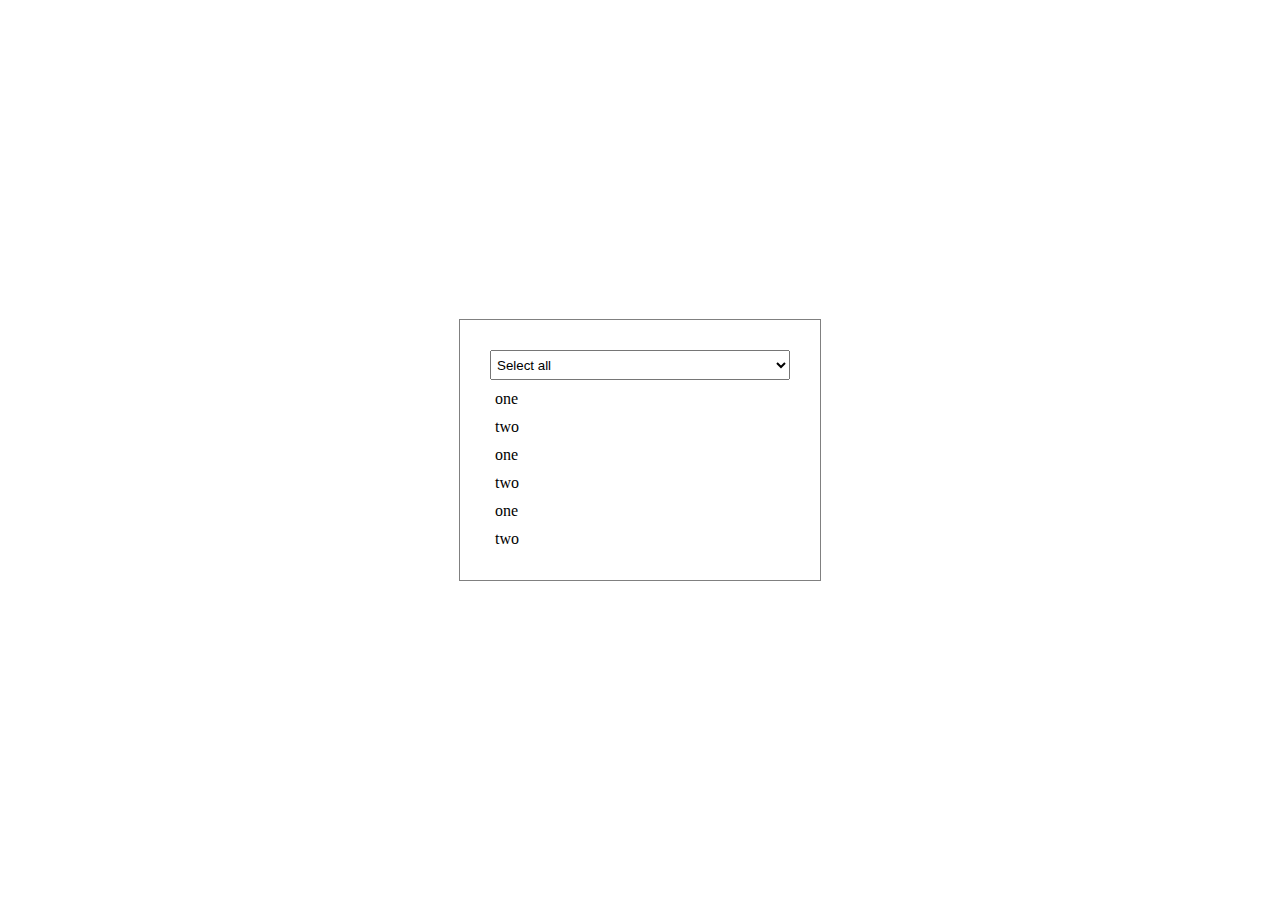
<file: index.html>
<!DOCTYPE html>
<html lang="en">

<head>
    <meta charset="UTF-8">
    <meta http-equiv="X-UA-Compatible" content="IE=edge">
    <meta name="viewport" content="width=device-width, initial-scale=1.0">
    <title>Document</title>
</head>

<body>
    <style>
        body,
        html {
            padding: 0;
            margin: 0;
            box-sizing: border-box;
        }

        .wrapper {
            height: 100vh;
            width: 100%;
            display: flex;
            justify-content: center;
            align-items: center;
        }

        .container {
            width: 300px;
            height: 200px;
            padding: 30px;
            border: 1px solid grey;
        }

        .select-list {
            width: 100%;
            height: 30px;
            padding: 2px;
        }

        .list {
            width: 100%;
            margin: 5px 0;
            padding: 0;
            list-style-type: none;
        }

        .item {
            padding: 5px;
        }

        .hidden {
            display: none;
        }
    </style>
    <div class="wrapper">
        <div class="container">
            <select class="select-list">
                <option value="all">Select all</option>
                <option value="one" class="list-option">one</option>
                <option value="two" class="list-option">two</option>
            </select>

            <ul class="list">
                <li class="item item-one">one</li>
                <li class="item item-two">two</li>
                <li class="item item-one">one</li>
                <li class="item item-two">two</li>
                <li class="item item-one">one</li>
                <li class="item item-two">two</li>
            </ul>
        </div>
    </div>
    <script>
        const select = document.querySelector('.select-list'),
            one = document.querySelectorAll('.item-one'),
            two = document.querySelectorAll('.item-two');

        select.addEventListener('input', function () {
            if (this.value === 'one') {
                one.forEach(elem => elem.classList.remove('hidden'));
                two.forEach(elem => elem.classList.add('hidden'));
            } else if (this.value === 'two') {
                one.forEach(elem => elem.classList.add('hidden'));
                two.forEach(elem => elem.classList.remove('hidden'));
            } else if (this.value = 'all') {
                one.forEach(elem => elem.classList.remove('hidden'));
                two.forEach(elem => elem.classList.remove('hidden'));
            }
        });
    </script>
</body>

</html>
</file>
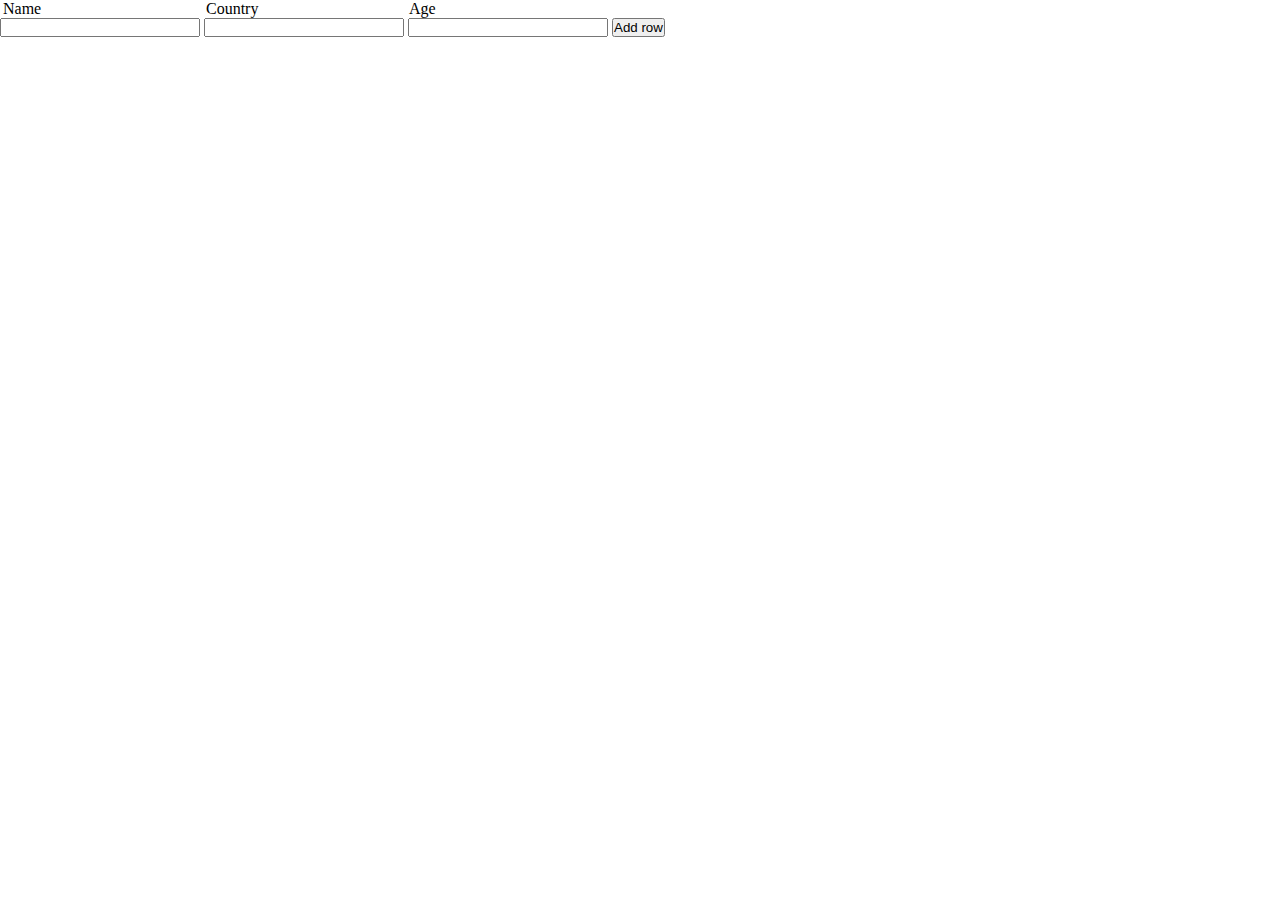
<file: addrow/index.html>
<!DOCTYPE html>
<html lang="en">

<head>
    <meta charset="UTF-8">
    <meta http-equiv="X-UA-Compatible" content="IE=edge">
    <meta name="viewport" content="width=device-width, initial-scale=1.0">
    <link rel="stylesheet" href="./style.css">
    <title>Document</title>
</head>

<body>
    <div class="wrapper">

        <div class="labels">
            <p>Name</p>
            <p>Country</p>
            <p>Age</p>
        </div>
        <div class="list"></div>

        <div class="container">
            <input type="text" class="name"  >
            <input type="text" class="country" >
            <input type="text" class="age" >
            <button class="btn" type="submit">Add row</button>
        </div>
    </div>

    <script src="./index.js"></script>
</body>

</html>
</file>
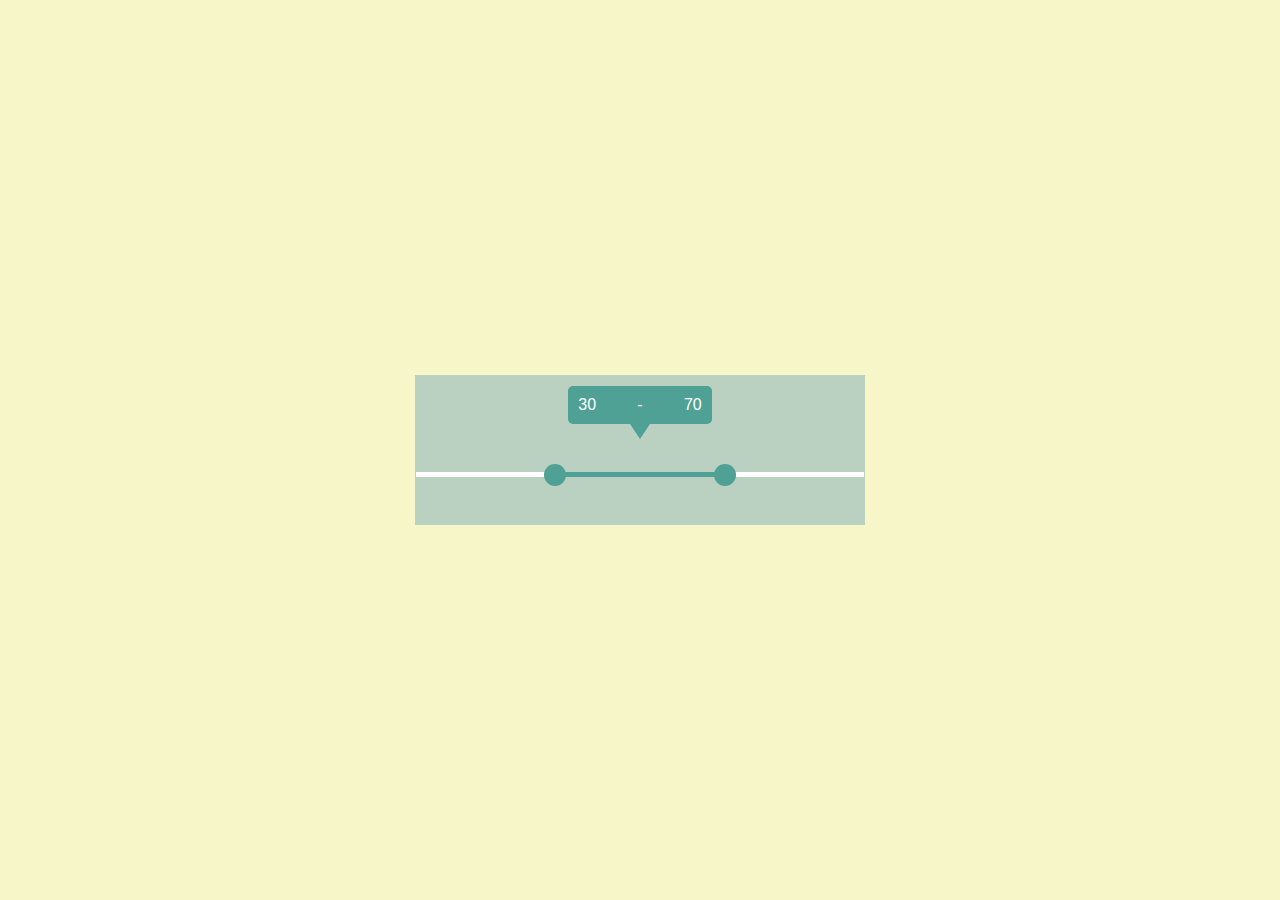
<file: double range slider/index.html>
<!DOCTYPE html>
<html lang="en">
<head>
    <meta charset="UTF-8">
    <meta http-equiv="X-UA-Compatible" content="IE=edge">
    <meta name="viewport" content="width=device-width, initial-scale=1.0">
    <link rel="stylesheet" href="./css/style.css">
    <title>Document</title>
</head>
<body>
    <div class="wrapper">
        <div class="values">
            <span class="range1">
                
            </span>
            <span>&dash;</span>
            <span class="range2">
                
            </span>
        </div>
        <div class="container">
            <div class="slider-track"></div>
            <input type="range" min="0" max="100"  value="30" id="slider-1">
            <input type="range" min="0" max="100"  value="70" id="slider-2">
        </div>
    </div>
    <script src="./settings.js"></script>
</body>
</html>
</file>
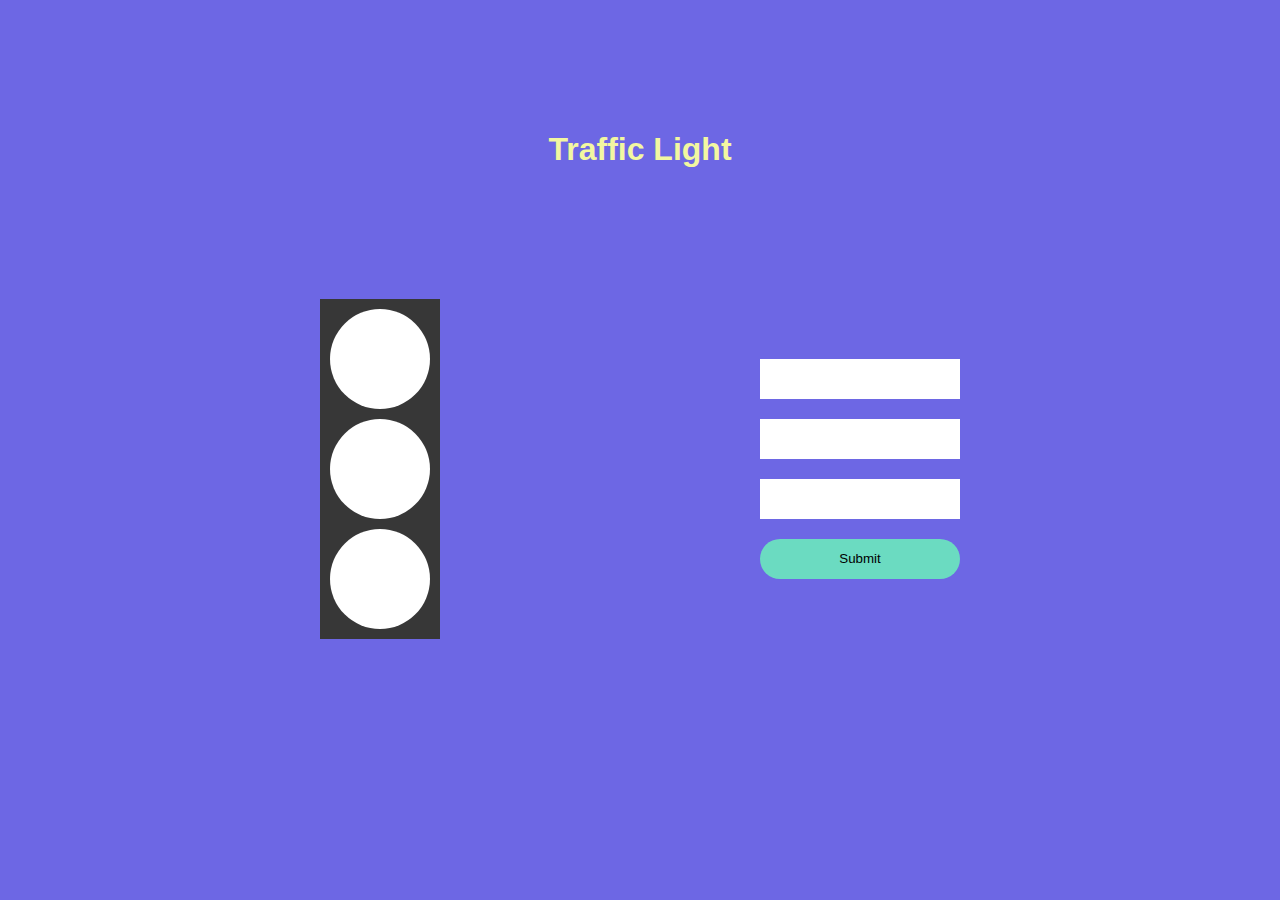
<file: traffic light/index.html>
<!DOCTYPE html>
<html lang="en">
<head>
    <meta charset="UTF-8">
    <meta http-equiv="X-UA-Compatible" content="IE=edge">
    <meta name="viewport" content="width=device-width, initial-scale=1.0">
    <link rel="stylesheet" href="./style.css">
    <title>Traffic Light</title>
</head>
<body>
        <h1>Traffic Light</h1>
    <div class="wrapper">   
        <div class="container">
            <div class="red-light light">

            </div>
            <div class="yellow-light light">

            </div>
            <div class="green-light light">

            </div>
        </div>
        <div class="input">
            <input type="number" name="number" id="redTime">
            <input type="number" name="number" id="yellowTime">
            <input type="number" name="number" id="greenTime">
            <button type="submit" class="btn">Submit</button>
        </div>
    </div>

    <script src="./index.js"></script>
</body>
</html>
</file>
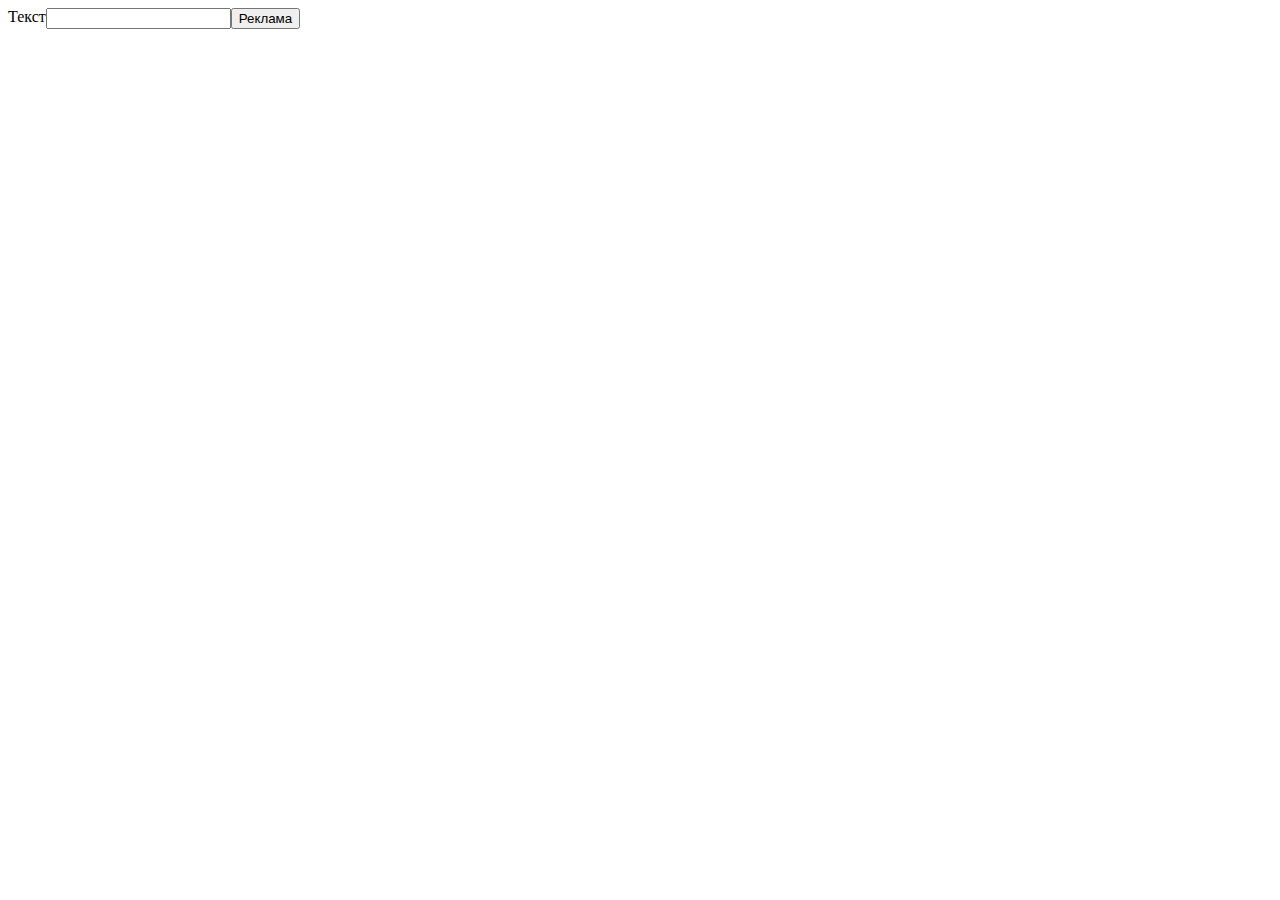
<file: new.html>
<!DOCTYPE html>
<html lang="en">

<head>
    <meta charset="UTF-8">
    <meta http-equiv="X-UA-Compatible" content="IE=edge">
    <meta name="viewport" content="width=device-width, initial-scale=1.0">
    <title>Document</title>
</head>

<body>
    <style>
        .box {
            display: flex;
        }
    </style>
    <div class="box">
        <div>Текст</div>
        <input type="text" class="input-text">
        <button type="button" class="btn">Реклама</button>
    </div>
    <marquee class="marq"></marquee>

    <span class="value"></span>

    <script>
        const inputValue = document.querySelector(".input-text");
        const btn = document.querySelector(".btn");
        const showValue = document.querySelector(".marq");
        
         function sayHello() {
            showValue.textContent = "Hello , " + inputValue.value + "!";
        }

        btn.addEventListener('click', sayHello);
    </script>
</body>

</html>
</file>
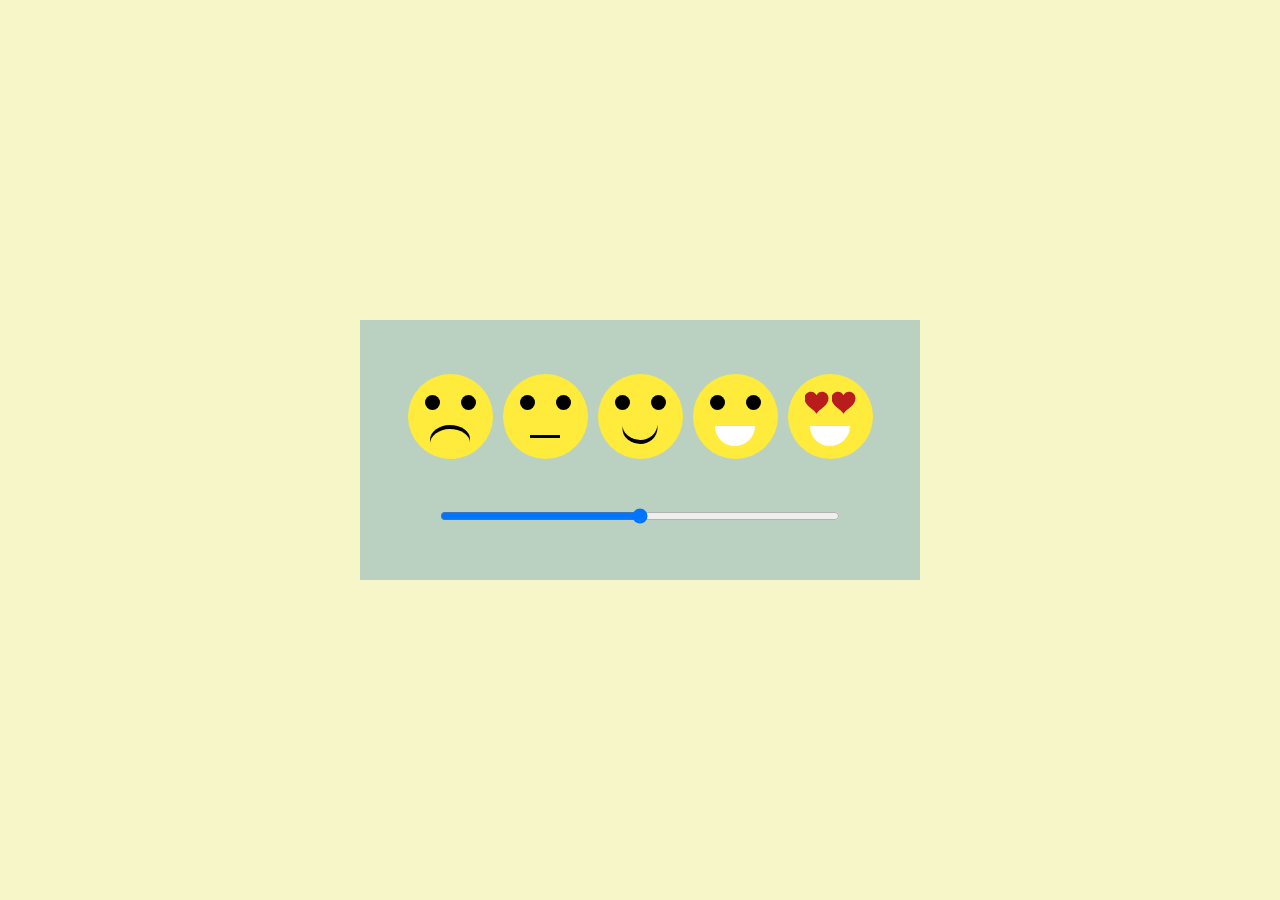
<file: emo/emoticons.html>
<!DOCTYPE html>
<html lang="en">

<head>
    <meta charset="UTF-8">
    <meta http-equiv="X-UA-Compatible" content="IE=edge">
    <meta name="viewport" content="width=device-width, initial-scale=1.0">
    <link rel="stylesheet" href="./css/style.css">
    <title>Document</title>
</head>

<body>

    <div class="wrapper">
        <div class="container">
            <div class="emoticon emoticon-1">
                <div class="eye-l"></div>
                <div class="eye-r"></div>
                <div class="mouse"></div>
            </div>
            <div class="emoticon emoticon-2">
                <div class="eye-l"></div>
                <div class="eye-r"></div>
                <div class="mouse"></div>
            </div>
            <div class="emoticon emoticon-3">
                <div class="eye-l"></div>
                <div class="eye-r"></div>
                <div class="mouse"></div>
            </div>
            <div class="emoticon emoticon-4">
                <div class="eye-l"></div>
                <div class="eye-r"></div>
                <div class="mouse"></div>
            </div>
            <div class="emoticon emoticon-5">
                <div class="eye-l"></div>
                <div class="eye-r"></div>
                <div class="mouse"></div>
            </div>
            <input type="range" name="slider" id="slider-1" min="1" max="5">
        </div>
    </div>
    <script src="./settings.js"></script>
</body>

</html>
</file>
<file: addrow/style.css>
*,
*::before,
*::after {
    padding: 0;
    margin: 0;
    box-sizing: border-box;
}
input{
    width: 200px;
}
.labels{
    display: flex;
}
.labels p{
    width: 200px;
    margin-left: 3px;
}

.border-none{
    border: none;
}
</file>
<file: double range slider/css/style.css>
*,
*::after,
*::before {
  margin: 0;
  padding: 0;
  -webkit-box-sizing: border-box;
          box-sizing: border-box;
}

body {
  background-color: #F6F6C9;
  height: 100vh;
  display: -webkit-box;
  display: -ms-flexbox;
  display: flex;
  -webkit-box-orient: vertical;
  -webkit-box-direction: normal;
      -ms-flex-direction: column;
          flex-direction: column;
  -webkit-box-pack: center;
      -ms-flex-pack: center;
          justify-content: center;
  -webkit-box-align: center;
      -ms-flex-align: center;
          align-items: center;
  font-family: "Segoe UI", Tahoma, Geneva, Verdana, sans-serif;
}

.wrapper {
  display: -webkit-box;
  display: -ms-flexbox;
  display: flex;
  -webkit-box-orient: vertical;
  -webkit-box-direction: normal;
      -ms-flex-direction: column;
          flex-direction: column;
  -webkit-box-pack: center;
      -ms-flex-pack: center;
          justify-content: center;
  background-color: #BAD1C2;
  border: 1px solid #BAD1C2;
  width: 50vmin;
}

.values {
  -ms-flex-item-align: center;
      align-self: center;
  display: -webkit-box;
  display: -ms-flexbox;
  display: flex;
  -webkit-box-pack: justify;
      -ms-flex-pack: justify;
          justify-content: space-between;
  width: 32%;
  color: #fff;
  background-color: #4FA095;
  padding: 10px;
  margin-top: 10px;
  border-radius: 5px;
  position: relative;
}
.values::after {
  content: "";
  position: absolute;
  top: 100%;
  left: 50%;
  -webkit-transform: translateX(-50%);
          transform: translateX(-50%);
  width: 0;
  height: 0;
  border-style: solid;
  border-width: 15px 10px 0 10px;
  border-color: #4FA095 transparent transparent transparent;
}

.container {
  min-height: 100px;
  width: 100%;
  position: relative;
}

input[type=range] {
  position: absolute;
  top: 0;
  bottom: 0;
  width: 100%;
  -webkit-appearance: none;
     -moz-appearance: none;
          appearance: none;
  background-color: transparent;
  margin: auto;
  top: 0;
  bottom: 0;
  pointer-events: none;
}
input[type=range]::-webkit-slider-runnable-track {
  height: 5px;
  -webkit-appearance: none;
          appearance: none;
}
input[type=range]::-moz-range-track {
  -moz-appearance: none;
       appearance: none;
  height: 5px;
}
input[type=range]::-ms-track {
  appearance: none;
  height: 5px;
}
input[type=range]::-webkit-slider-thumb {
  -webkit-appearance: none;
          appearance: none;
  height: 1.7em;
  width: 1.7em;
  background-color: #4FA095;
  border-radius: 50%;
  cursor: pointer;
  pointer-events: auto;
  margin-top: -8px;
}

.slider-track {
  width: 100%;
  height: 5px;
  background-color: #fff;
  position: absolute;
  top: 0;
  bottom: 0;
  margin: auto;
}/*# sourceMappingURL=style.css.map */
</file>
<file: traffic light/style.css>
*,
*::before,
*::after {
    padding: 0;
    margin: 0;
    box-sizing: border-box;
}

body {
    height: 100vh;
    background: #6D67E4;
    display: flex;
    flex-wrap: wrap;
    align-items: center;
}

h1 {
    margin: 0 auto;
    font-family: 'Poppins',sans-serif;
    color: #F2F7A1;
}

.wrapper {
    align-self: flex-start;
    width: 100%;
    display: flex;
    align-items: center;
    justify-content: space-evenly;
}

.container {
    background: rgb(55, 55, 55);
    padding: 10px;
}

.input {
    display: flex;
    flex-direction: column;
}
input{
    outline: none;
    border: none;
    text-align: center;
}
input::-webkit-outer-spin-button,
input::-webkit-inner-spin-button {
  -webkit-appearance: none;
  margin: 0;
}
input:focus,input:hover{
    outline: none;
    border: none;
}
.light {
    background-color: white;
    color: #fff;
    display: flex;
    align-items: center;
    justify-content: center;
    font-size: 40px;
    font-family: 'Segoe UI', Tahoma, Geneva, Verdana, sans-serif;
}

.container>div {
    width: 100px;
    height: 100px;
    border-radius: 50%;
    overflow: hidden;

}

.light+.light {
    margin-top: 10px;
}

input {
    width: 200px;
    height: 40px;
}

input+input {
    margin-top: 20px;
}

.btn {
    margin-top: 20px;
    height: 40px;
    width: 200px;
    background-color: rgb(107, 219, 193);
    border-radius: 20px;
    border: none;
}
</file>
<file: emo/css/style.css>
@charset "UTF-8";
body,
html {
  margin: 0;
  padding: 0;
  -webkit-box-sizing: border-box;
          box-sizing: border-box;
}

.wrapper {
  background-color: #F6F6C9;
  height: 100vh;
  display: -webkit-box;
  display: -ms-flexbox;
  display: flex;
  -webkit-box-pack: center;
      -ms-flex-pack: center;
          justify-content: center;
  -webkit-box-align: center;
      -ms-flex-align: center;
          align-items: center;
}

.container {
  width: 500px;
  height: 200px;
  display: -webkit-box;
  display: -ms-flexbox;
  display: flex;
  -ms-flex-wrap: wrap;
      flex-wrap: wrap;
  -webkit-box-pack: center;
      -ms-flex-pack: center;
          justify-content: center;
  -webkit-box-align: center;
      -ms-flex-align: center;
          align-items: center;
  background: #BAD1C2;
  padding: 30px;
  position: relative;
}

input[type=range] {
  width: 80%;
}

.emoticon {
  -ms-flex-preferred-size: 85px;
      flex-basis: 85px;
  height: 85px;
  border-radius: 50%;
  background-color: #ffeb3b;
}

.emoticon + .emoticon {
  margin-left: 10px;
}

.emoticon-1 {
  position: relative;
}
.emoticon-1 .eye-l {
  position: absolute;
  left: 20%;
  top: 25%;
  height: 15px;
  width: 15px;
  border-radius: 50%;
  background-color: black;
}
.emoticon-1 .eye-l::after {
  content: "";
  position: absolute;
  right: 55%;
  bottom: 80%;
  width: inherit;
  height: 10px;
  rotate: -45deg;
  background-color: #ffeb3b;
}
.emoticon-1 .eye-l::before {
  content: "";
  position: absolute;
  opacity: 0;
  right: 55%;
  bottom: -10px;
  z-index: 2;
  width: 10px;
  height: 10px;
  border-radius: 0px 50% 50% 50%;
  -webkit-transform: rotate(45deg);
          transform: rotate(45deg);
  background-color: teal;
}
.emoticon-1 .eye-r {
  position: absolute;
  right: 20%;
  top: 25%;
  height: 15px;
  width: 15px;
  border-radius: 50%;
  background-color: black;
}
.emoticon-1 .eye-r::after {
  content: "";
  position: absolute;
  left: 55%;
  bottom: 80%;
  width: inherit;
  height: 10px;
  rotate: 45deg;
  background-color: #ffeb3b;
}
.emoticon-1 .eye-r::before {
  content: "";
  position: absolute;
  opacity: 0;
  left: 55%;
  bottom: -10px;
  z-index: 2;
  width: 10px;
  height: 10px;
  border-radius: 0px 50% 50% 50%;
  -webkit-transform: rotate(45deg);
          transform: rotate(45deg);
  background-color: teal;
}
.emoticon-1 .mouse {
  position: absolute;
  bottom: 5%;
  left: 50%;
  -webkit-transform: translateX(-50%);
          transform: translateX(-50%);
  width: 40px;
  height: 30px;
  border-radius: 49% 51% 49% 51%/50% 46% 54% 50%;
  background-color: rgb(0, 0, 0);
}
.emoticon-1 .mouse::after {
  content: "";
  position: absolute;
  top: 4px;
  width: inherit;
  height: inherit;
  border-radius: 49% 51% 49% 51%/50% 46% 54% 50%;
  background-color: #ffeb3b;
}

.anim-1 {
  -webkit-animation-name: firstBlockAnim;
          animation-name: firstBlockAnim;
  -webkit-animation-duration: 4s;
          animation-duration: 4s;
}
.anim-1::after {
  -webkit-animation-name: firstBlockShadow;
          animation-name: firstBlockShadow;
  -webkit-animation-duration: 4s;
          animation-duration: 4s;
}
.anim-1 .mouse {
  -webkit-animation-name: firstMouseAnim;
          animation-name: firstMouseAnim;
  -webkit-animation-duration: 4s;
          animation-duration: 4s;
  -webkit-animation-fill-mode: forwards;
          animation-fill-mode: forwards;
}
.anim-1 .eye-r::after {
  -webkit-animation-name: firstEyeRAnim;
          animation-name: firstEyeRAnim;
  -webkit-animation-duration: 4s;
          animation-duration: 4s;
}
.anim-1 .eye-l::after {
  -webkit-animation-name: firstEyeLAnim;
          animation-name: firstEyeLAnim;
  -webkit-animation-duration: 4s;
          animation-duration: 4s;
}
.anim-1 .eye-r::before {
  -webkit-animation-name: r-teardrop;
          animation-name: r-teardrop;
  -webkit-animation-duration: 4s;
          animation-duration: 4s;
}
.anim-1 .eye-l::before {
  -webkit-animation-name: l-teardrop;
          animation-name: l-teardrop;
  -webkit-animation-duration: 4s;
          animation-duration: 4s;
}
@-webkit-keyframes firstBlockAnim {
  50% {
    -webkit-transform: translateY(-40px);
            transform: translateY(-40px);
  }
  to {
    -webkit-transform: translateY(0);
            transform: translateY(0);
  }
}
@keyframes firstBlockAnim {
  50% {
    -webkit-transform: translateY(-40px);
            transform: translateY(-40px);
  }
  to {
    -webkit-transform: translateY(0);
            transform: translateY(0);
  }
}
@-webkit-keyframes firstBlockShadow {
  50% {
    opacity: 1;
    -webkit-transform: scale(1.1);
            transform: scale(1.1);
  }
  to {
    opacity: 0;
    -webkit-transform: scale(1);
            transform: scale(1);
  }
}
@keyframes firstBlockShadow {
  50% {
    opacity: 1;
    -webkit-transform: scale(1.1);
            transform: scale(1.1);
  }
  to {
    opacity: 0;
    -webkit-transform: scale(1);
            transform: scale(1);
  }
}
@-webkit-keyframes firstMouseAnim {
  50% {
    width: 30px;
  }
  to {
    width: 40px;
  }
}
@keyframes firstMouseAnim {
  50% {
    width: 30px;
  }
  to {
    width: 40px;
  }
}
@-webkit-keyframes firstEyeRAnim {
  50% {
    -webkit-transform: translateY(4px);
            transform: translateY(4px);
  }
  to {
    -webkit-transform: translateY(0);
            transform: translateY(0);
  }
}
@keyframes firstEyeRAnim {
  50% {
    -webkit-transform: translateY(4px);
            transform: translateY(4px);
  }
  to {
    -webkit-transform: translateY(0);
            transform: translateY(0);
  }
}
@-webkit-keyframes firstEyeLAnim {
  50% {
    -webkit-transform: translateY(4px);
            transform: translateY(4px);
  }
  to {
    -webkit-transform: translateY(0);
            transform: translateY(0);
  }
}
@keyframes firstEyeLAnim {
  50% {
    -webkit-transform: translateY(4px);
            transform: translateY(4px);
  }
  to {
    -webkit-transform: translateY(0);
            transform: translateY(0);
  }
}
@-webkit-keyframes r-teardrop {
  from {
    opacity: 1;
  }
  to {
    -webkit-transform: translateY(40px);
            transform: translateY(40px);
    opacity: 0;
  }
}
@keyframes r-teardrop {
  from {
    opacity: 1;
  }
  to {
    -webkit-transform: translateY(40px);
            transform: translateY(40px);
    opacity: 0;
  }
}
@-webkit-keyframes l-teardrop {
  from {
    opacity: 1;
  }
  to {
    -webkit-transform: translateY(40px);
            transform: translateY(40px);
    opacity: 0;
  }
}
@keyframes l-teardrop {
  from {
    opacity: 1;
  }
  to {
    -webkit-transform: translateY(40px);
            transform: translateY(40px);
    opacity: 0;
  }
}

.emoticon-2 {
  position: relative;
}
.emoticon-2 .eye-l {
  position: absolute;
  left: 20%;
  top: 25%;
  height: 15px;
  width: 15px;
  border-radius: 50%;
  background-color: black;
}
.emoticon-2 .eye-r {
  position: absolute;
  right: 20%;
  top: 25%;
  height: 15px;
  width: 15px;
  border-radius: 50%;
  background-color: black;
}
.emoticon-2 .mouse {
  position: absolute;
  bottom: 25%;
  left: 50%;
  -webkit-transform: translateX(-50%);
          transform: translateX(-50%);
  width: 30px;
  height: 3px;
  background-color: rgb(0, 0, 0);
}

.anim-2 {
  -webkit-animation-name: secondBlockAnim;
          animation-name: secondBlockAnim;
  -webkit-animation-duration: 4s;
          animation-duration: 4s;
}
.anim-2 .mouse {
  -webkit-animation-name: secondMouseAnim;
          animation-name: secondMouseAnim;
  -webkit-animation-duration: 4s;
          animation-duration: 4s;
}
.anim-2 .eye-l {
  -webkit-animation-name: secondEyeLAnim;
          animation-name: secondEyeLAnim;
  -webkit-animation-duration: 4s;
          animation-duration: 4s;
  -webkit-animation-delay: 2s;
          animation-delay: 2s;
}
.anim-2 .eye-r {
  -webkit-animation-name: secondEyeRAnim;
          animation-name: secondEyeRAnim;
  -webkit-animation-delay: 2s;
          animation-delay: 2s;
  -webkit-animation-duration: 4s;
          animation-duration: 4s;
}
@-webkit-keyframes secondBlockAnim {
  50% {
    -webkit-transform: translateY(-40px);
            transform: translateY(-40px);
  }
  to {
    -webkit-transform: translateY(0);
            transform: translateY(0);
  }
}
@keyframes secondBlockAnim {
  50% {
    -webkit-transform: translateY(-40px);
            transform: translateY(-40px);
  }
  to {
    -webkit-transform: translateY(0);
            transform: translateY(0);
  }
}
@-webkit-keyframes secondMouseAnim {
  25% {
    width: 40px;
  }
  50% {
    width: 30px;
  }
}
@keyframes secondMouseAnim {
  25% {
    width: 40px;
  }
  50% {
    width: 30px;
  }
}
@-webkit-keyframes secondEyeLAnim {
  from {
    border-radius: 0;
    -webkit-transform: scaleY(0);
            transform: scaleY(0);
  }
  20% {
    -webkit-transform: scaleY(1);
            transform: scaleY(1);
    border-radius: 49% 51% 49% 51%/50% 46% 54% 50%;
  }
}
@keyframes secondEyeLAnim {
  from {
    border-radius: 0;
    -webkit-transform: scaleY(0);
            transform: scaleY(0);
  }
  20% {
    -webkit-transform: scaleY(1);
            transform: scaleY(1);
    border-radius: 49% 51% 49% 51%/50% 46% 54% 50%;
  }
}
@-webkit-keyframes secondEyeRAnim {
  from {
    border-radius: 0;
    -webkit-transform: scaleY(0);
            transform: scaleY(0);
  }
  20% {
    -webkit-transform: scaleY(1);
            transform: scaleY(1);
    border-radius: 49% 51% 49% 51%/50% 46% 54% 50%;
  }
}
@keyframes secondEyeRAnim {
  from {
    border-radius: 0;
    -webkit-transform: scaleY(0);
            transform: scaleY(0);
  }
  20% {
    -webkit-transform: scaleY(1);
            transform: scaleY(1);
    border-radius: 49% 51% 49% 51%/50% 46% 54% 50%;
  }
}

.emoticon-3 {
  position: relative;
}
.emoticon-3 .eye-l {
  position: absolute;
  left: 20%;
  top: 25%;
  height: 15px;
  width: 15px;
  border-radius: 50%;
  background-color: black;
}
.emoticon-3 .eye-l::after {
  content: "";
  position: absolute;
  left: 10%;
  bottom: -100%;
  width: 13px;
  height: 13px;
  z-index: 2;
  background-color: #ffeb3b;
  border-radius: 50%;
}
.emoticon-3 .eye-r {
  position: absolute;
  right: 20%;
  top: 25%;
  height: 15px;
  width: 15px;
  border-radius: 50%;
  background-color: black;
}
.emoticon-3 .eye-r::after {
  content: "";
  position: absolute;
  right: 10%;
  bottom: -100%;
  width: 13px;
  height: 13px;
  z-index: 2;
  background-color: #ffeb3b;
  border-radius: 50%;
}
.emoticon-3 .mouse {
  position: absolute;
  bottom: 17%;
  left: 50%;
  -webkit-transform: translateX(-50%);
          transform: translateX(-50%);
  width: 35px;
  height: 30px;
  border-radius: 49% 51% 49% 51%/50% 46% 54% 50%;
  background-color: rgb(0, 0, 0);
}
.emoticon-3 .mouse::after {
  content: "";
  position: absolute;
  bottom: 4px;
  width: inherit;
  height: inherit;
  border-radius: 49% 51% 49% 51%/50% 46% 54% 50%;
  background-color: #ffeb3b;
}

.anim-3 {
  -webkit-animation-name: thirdBlockAnim;
          animation-name: thirdBlockAnim;
  -webkit-animation-duration: 4s;
          animation-duration: 4s;
}
.anim-3 .mouse {
  -webkit-animation-name: thirdMouseAnim;
          animation-name: thirdMouseAnim;
  -webkit-animation-duration: 4s;
          animation-duration: 4s;
  -webkit-animation-fill-mode: forwards;
          animation-fill-mode: forwards;
}
.anim-3 .eye-r::after {
  -webkit-animation-name: thirdEyeRAnim;
          animation-name: thirdEyeRAnim;
  -webkit-animation-duration: 4s;
          animation-duration: 4s;
}
.anim-3 .eye-l::after {
  -webkit-animation-name: thirdEyeLAnim;
          animation-name: thirdEyeLAnim;
  -webkit-animation-duration: 4s;
          animation-duration: 4s;
}
@-webkit-keyframes thirdBlockAnim {
  50% {
    -webkit-transform: translateY(-40px);
            transform: translateY(-40px);
  }
  to {
    -webkit-transform: translateY(0);
            transform: translateY(0);
  }
}
@keyframes thirdBlockAnim {
  50% {
    -webkit-transform: translateY(-40px);
            transform: translateY(-40px);
  }
  to {
    -webkit-transform: translateY(0);
            transform: translateY(0);
  }
}
@-webkit-keyframes thirdMouseAnim {
  40% {
    width: 40px;
  }
  70% {
    width: 40px;
  }
  to {
    width: 30px;
  }
}
@keyframes thirdMouseAnim {
  40% {
    width: 40px;
  }
  70% {
    width: 40px;
  }
  to {
    width: 30px;
  }
}
@-webkit-keyframes thirdEyeRAnim {
  50% {
    bottom: -50%;
  }
  to {
    bottom: -100%;
  }
}
@keyframes thirdEyeRAnim {
  50% {
    bottom: -50%;
  }
  to {
    bottom: -100%;
  }
}
@-webkit-keyframes thirdEyeLAnim {
  50% {
    bottom: -50%;
  }
  to {
    bottom: -100%;
  }
}
@keyframes thirdEyeLAnim {
  50% {
    bottom: -50%;
  }
  to {
    bottom: -100%;
  }
}

.emoticon-4 {
  position: relative;
}
.emoticon-4 .eye-l {
  position: absolute;
  left: 20%;
  top: 25%;
  height: 15px;
  width: 15px;
  border-radius: 50%;
  background-color: black;
}
.emoticon-4 .eye-l::after {
  content: "";
  position: absolute;
  left: 0%;
  bottom: -100%;
  width: inherit;
  height: inherit;
  z-index: 2;
  background-color: #ffeb3b;
  border-radius: 50%;
}
.emoticon-4 .eye-r {
  position: absolute;
  right: 20%;
  top: 25%;
  height: 15px;
  width: 15px;
  border-radius: 50%;
  background-color: black;
}
.emoticon-4 .eye-r::after {
  content: "";
  position: absolute;
  right: 0%;
  bottom: -100%;
  width: inherit;
  height: inherit;
  z-index: 2;
  background-color: #ffeb3b;
  border-radius: 50%;
}
.emoticon-4 .mouse {
  position: absolute;
  bottom: 15%;
  left: 50%;
  -webkit-transform: translateX(-50%);
          transform: translateX(-50%);
  width: 40px;
  height: 20px;
  border-radius: 53% 47% 51% 49%/0% 0% 100% 100%;
  background-color: #fff;
}

.anim-4 {
  -webkit-animation-name: ForthBlockAnim;
          animation-name: ForthBlockAnim;
  -webkit-animation-duration: 4s;
          animation-duration: 4s;
}
.anim-4 .mouse {
  -webkit-animation-name: ForthMouseAnim;
          animation-name: ForthMouseAnim;
  -webkit-animation-duration: 4s;
          animation-duration: 4s;
  -webkit-animation-fill-mode: forwards;
          animation-fill-mode: forwards;
}
.anim-4 .eye-r::after {
  -webkit-animation-name: ForthEyeRAnim;
          animation-name: ForthEyeRAnim;
  -webkit-animation-duration: 4s;
          animation-duration: 4s;
}
.anim-4 .eye-l::after {
  -webkit-animation-name: ForthEyeLAnim;
          animation-name: ForthEyeLAnim;
  -webkit-animation-duration: 4s;
          animation-duration: 4s;
}
@-webkit-keyframes ForthBlockAnim {
  50% {
    -webkit-transform: translateY(-40px);
            transform: translateY(-40px);
  }
  to {
    -webkit-transform: translateY(0);
            transform: translateY(0);
  }
}
@keyframes ForthBlockAnim {
  50% {
    -webkit-transform: translateY(-40px);
            transform: translateY(-40px);
  }
  to {
    -webkit-transform: translateY(0);
            transform: translateY(0);
  }
}
@-webkit-keyframes ForthMouseAnim {
  50% {
    width: 55px;
    height: 30px;
  }
  to {
    width: 40px;
    height: 20px;
  }
}
@keyframes ForthMouseAnim {
  50% {
    width: 55px;
    height: 30px;
  }
  to {
    width: 40px;
    height: 20px;
  }
}
@-webkit-keyframes ForthEyeRAnim {
  50% {
    bottom: -30%;
  }
  to {
    bottom: -100%;
  }
}
@keyframes ForthEyeRAnim {
  50% {
    bottom: -30%;
  }
  to {
    bottom: -100%;
  }
}
@-webkit-keyframes ForthEyeLAnim {
  50% {
    bottom: -30%;
  }
  to {
    bottom: -100%;
  }
}
@keyframes ForthEyeLAnim {
  50% {
    bottom: -30%;
  }
  to {
    bottom: -100%;
  }
}

.emoticon-5 {
  position: relative;
}
.emoticon-5 .eye-l {
  position: absolute;
  left: 20%;
  top: 20%;
  width: 24px;
  /* pathのサイズ */
  height: 24px;
  /* pathのサイズ */
  background: rgb(185, 28, 28);
  /* 色 */
  -webkit-clip-path: path("M12 4.419c-2.826-5.695-11.999-4.064-11.999 3.27 0 7.27 9.903 10.938 11.999 15.311 2.096-4.373 12-8.041 12-15.311 0-7.327-9.17-8.972-12-3.27z");
          clip-path: path("M12 4.419c-2.826-5.695-11.999-4.064-11.999 3.27 0 7.27 9.903 10.938 11.999 15.311 2.096-4.373 12-8.041 12-15.311 0-7.327-9.17-8.972-12-3.27z");
}
.emoticon-5 .eye-r {
  position: absolute;
  right: 20%;
  top: 20%;
  width: 24px;
  /* pathのサイズ */
  height: 24px;
  /* pathのサイズ */
  background: rgb(185, 28, 28);
  /* 色 */
  -webkit-clip-path: path("M12 4.419c-2.826-5.695-11.999-4.064-11.999 3.27 0 7.27 9.903 10.938 11.999 15.311 2.096-4.373 12-8.041 12-15.311 0-7.327-9.17-8.972-12-3.27z");
          clip-path: path("M12 4.419c-2.826-5.695-11.999-4.064-11.999 3.27 0 7.27 9.903 10.938 11.999 15.311 2.096-4.373 12-8.041 12-15.311 0-7.327-9.17-8.972-12-3.27z");
}
.emoticon-5 .mouse {
  position: absolute;
  bottom: 15%;
  left: 50%;
  -webkit-transform: translateX(-50%);
          transform: translateX(-50%);
  width: 40px;
  height: 20px;
  border-radius: 53% 47% 51% 49%/0% 0% 100% 100%;
  background-color: #fff;
}

.anim-5 {
  -webkit-animation-name: fifthBlockAnim;
          animation-name: fifthBlockAnim;
  -webkit-animation-duration: 4s;
          animation-duration: 4s;
}
.anim-5 .mouse {
  -webkit-animation-name: fifthMouseAnim;
          animation-name: fifthMouseAnim;
  -webkit-animation-duration: 4s;
          animation-duration: 4s;
  -webkit-animation-fill-mode: forwards;
          animation-fill-mode: forwards;
}
.anim-5 .eye-r {
  -webkit-animation-name: fifthEyeRAnim;
          animation-name: fifthEyeRAnim;
  -webkit-animation-duration: 4s;
          animation-duration: 4s;
}
.anim-5 .eye-l {
  -webkit-animation-name: fifthEyeLAnim;
          animation-name: fifthEyeLAnim;
  -webkit-animation-duration: 4s;
          animation-duration: 4s;
}
@-webkit-keyframes fifthBlockAnim {
  50% {
    -webkit-transform: translateY(-40px);
            transform: translateY(-40px);
  }
  to {
    -webkit-transform: translateY(0);
            transform: translateY(0);
  }
}
@keyframes fifthBlockAnim {
  50% {
    -webkit-transform: translateY(-40px);
            transform: translateY(-40px);
  }
  to {
    -webkit-transform: translateY(0);
            transform: translateY(0);
  }
}
@-webkit-keyframes fifthMouseAnim {
  50% {
    width: 55px;
  }
  to {
    width: 40px;
  }
}
@keyframes fifthMouseAnim {
  50% {
    width: 55px;
  }
  to {
    width: 40px;
  }
}
@-webkit-keyframes fifthEyeRAnim {
  50% {
    -webkit-transform: scale(1.2) rotate(-10deg);
            transform: scale(1.2) rotate(-10deg);
  }
  to {
    -webkit-transform: scale(1);
            transform: scale(1);
  }
}
@keyframes fifthEyeRAnim {
  50% {
    -webkit-transform: scale(1.2) rotate(-10deg);
            transform: scale(1.2) rotate(-10deg);
  }
  to {
    -webkit-transform: scale(1);
            transform: scale(1);
  }
}
@-webkit-keyframes fifthEyeLAnim {
  50% {
    -webkit-transform: scale(1.2) rotate(10deg);
            transform: scale(1.2) rotate(10deg);
  }
  to {
    -webkit-transform: scale(1);
            transform: scale(1);
  }
}
@keyframes fifthEyeLAnim {
  50% {
    -webkit-transform: scale(1.2) rotate(10deg);
            transform: scale(1.2) rotate(10deg);
  }
  to {
    -webkit-transform: scale(1);
            transform: scale(1);
  }
}/*# sourceMappingURL=style.css.map */
</file>
